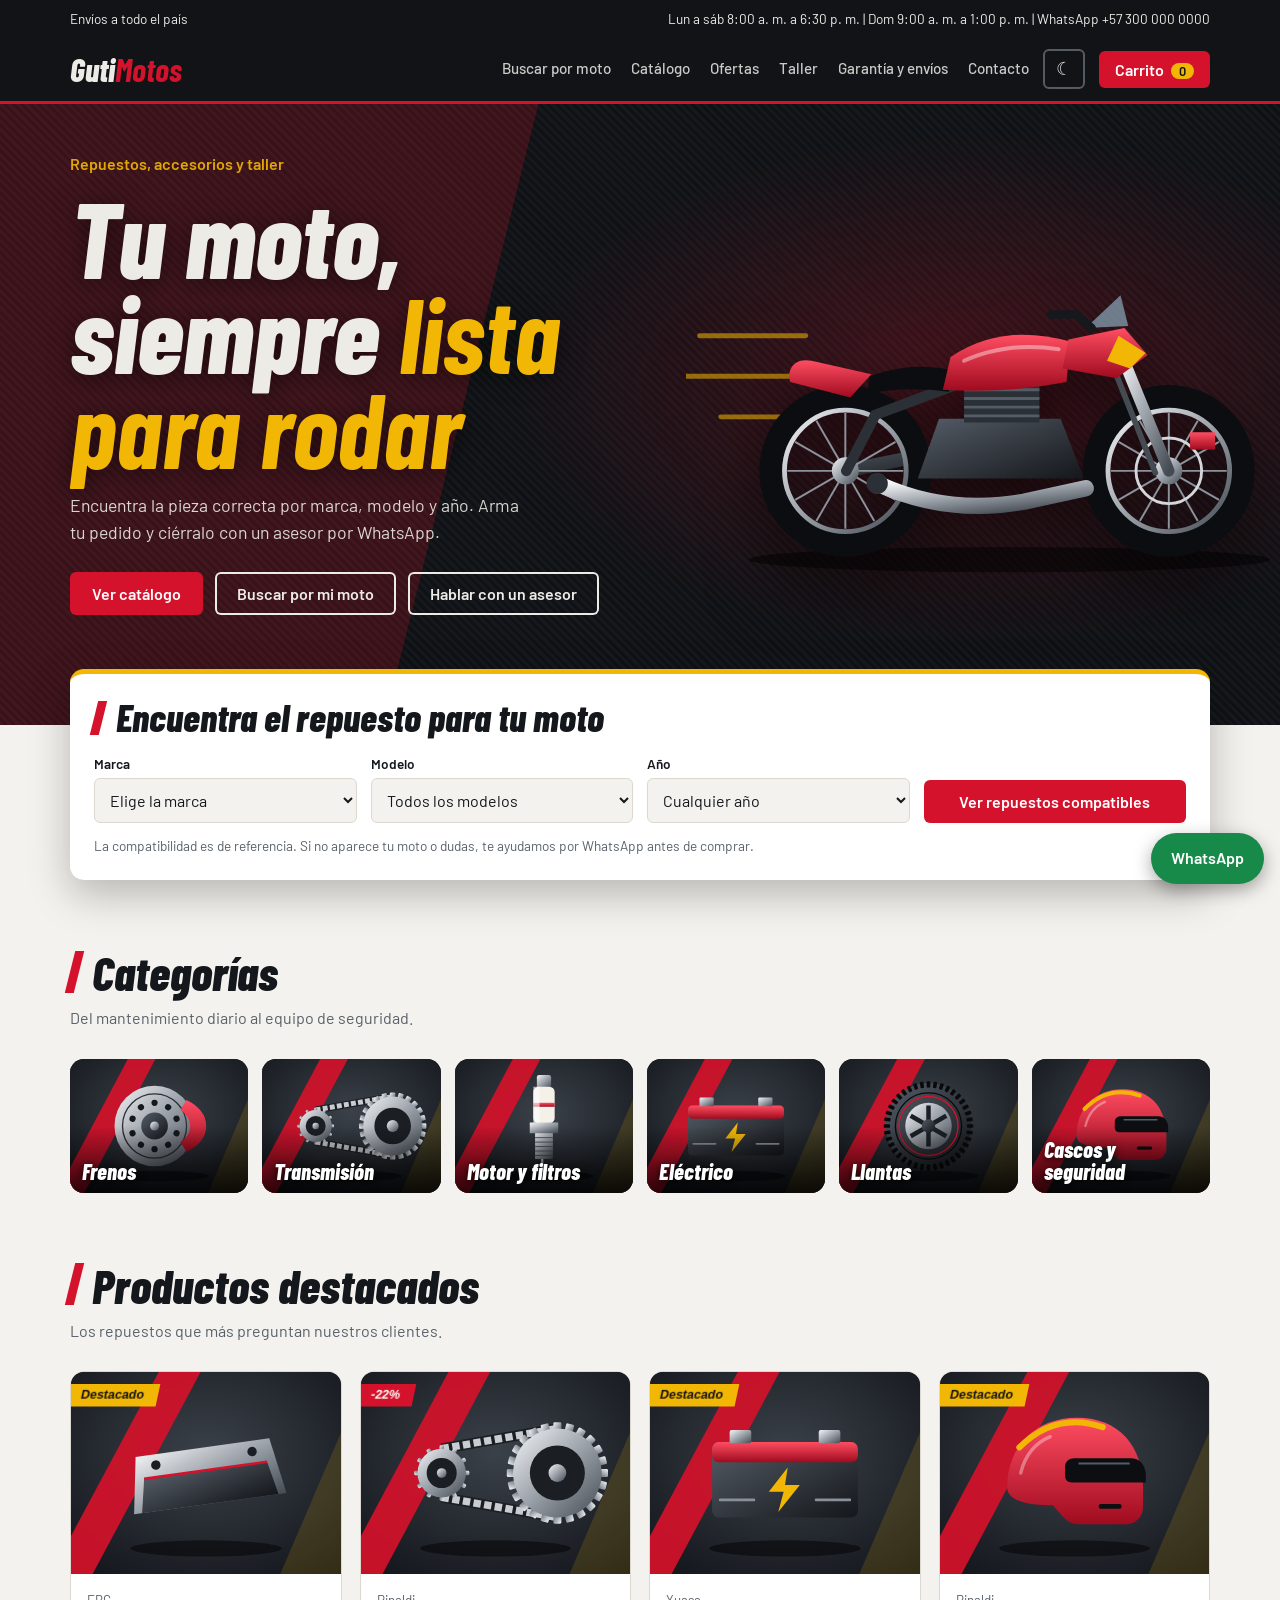
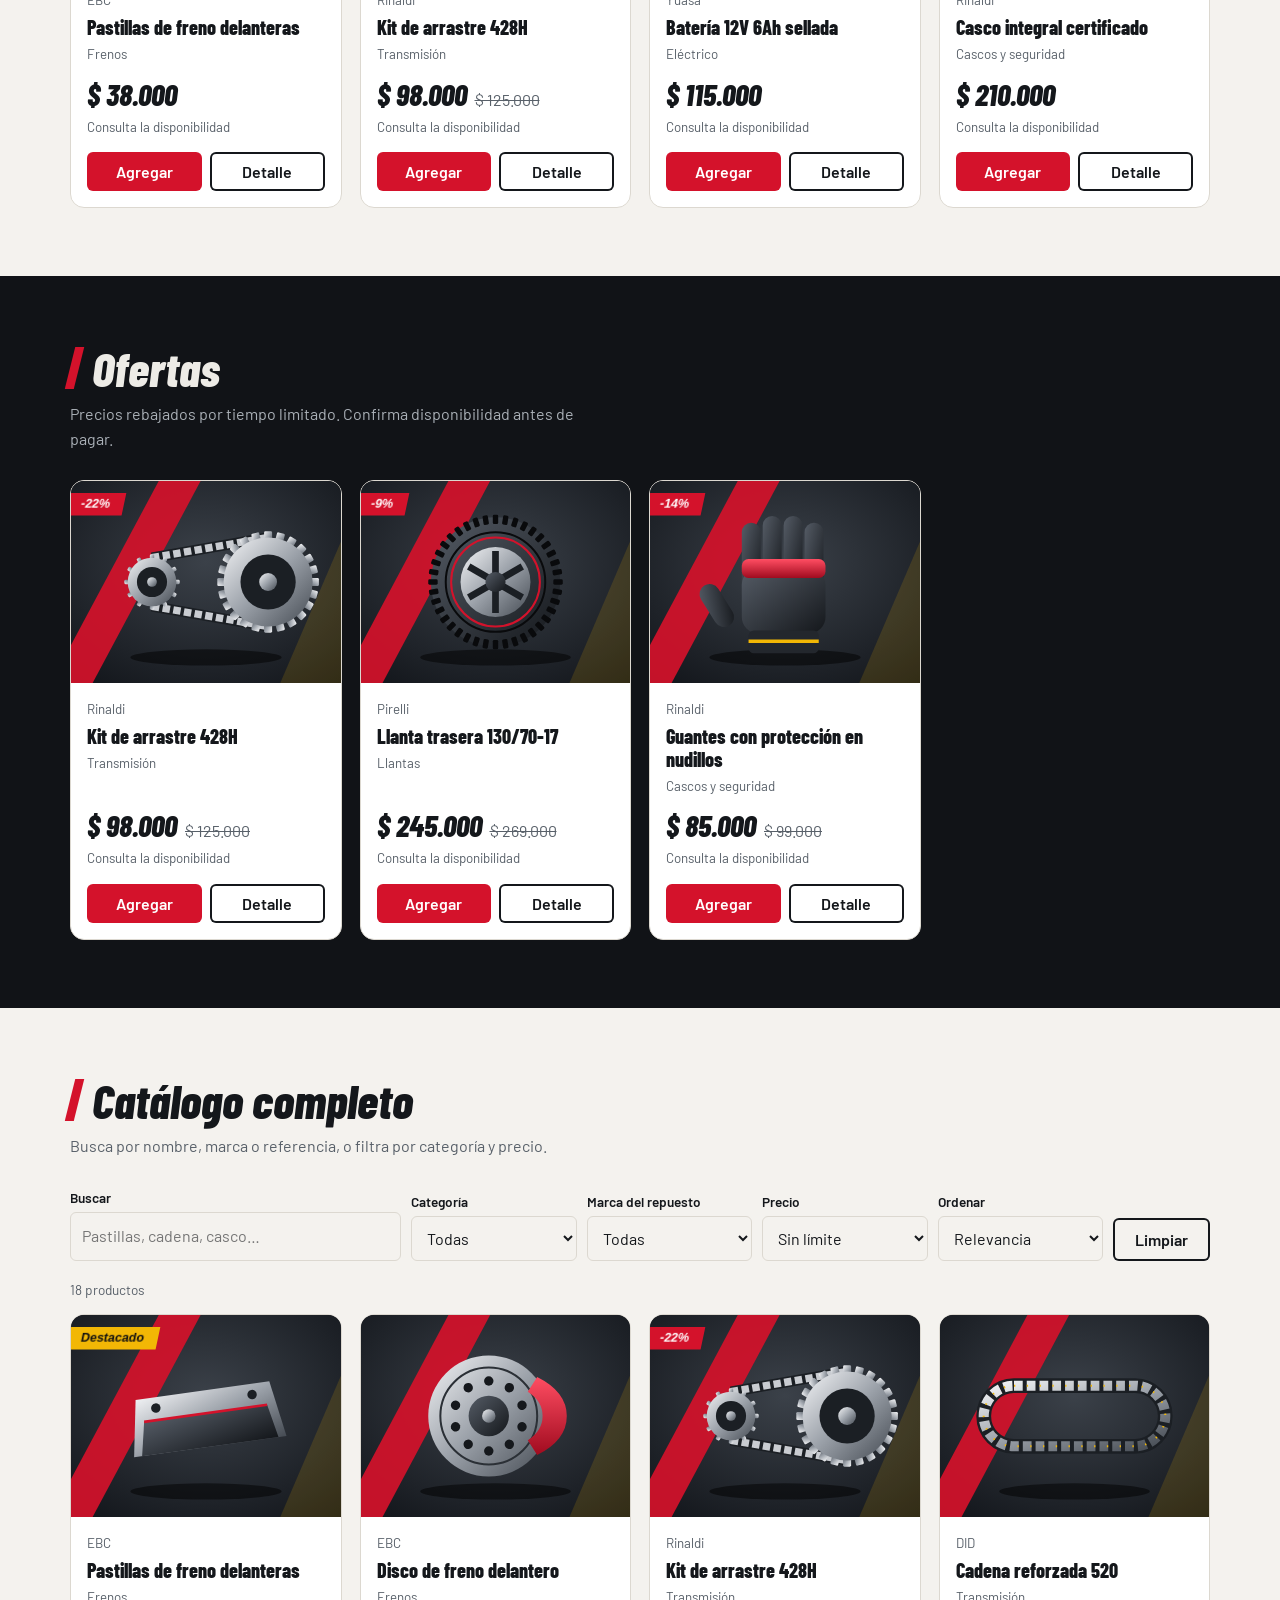
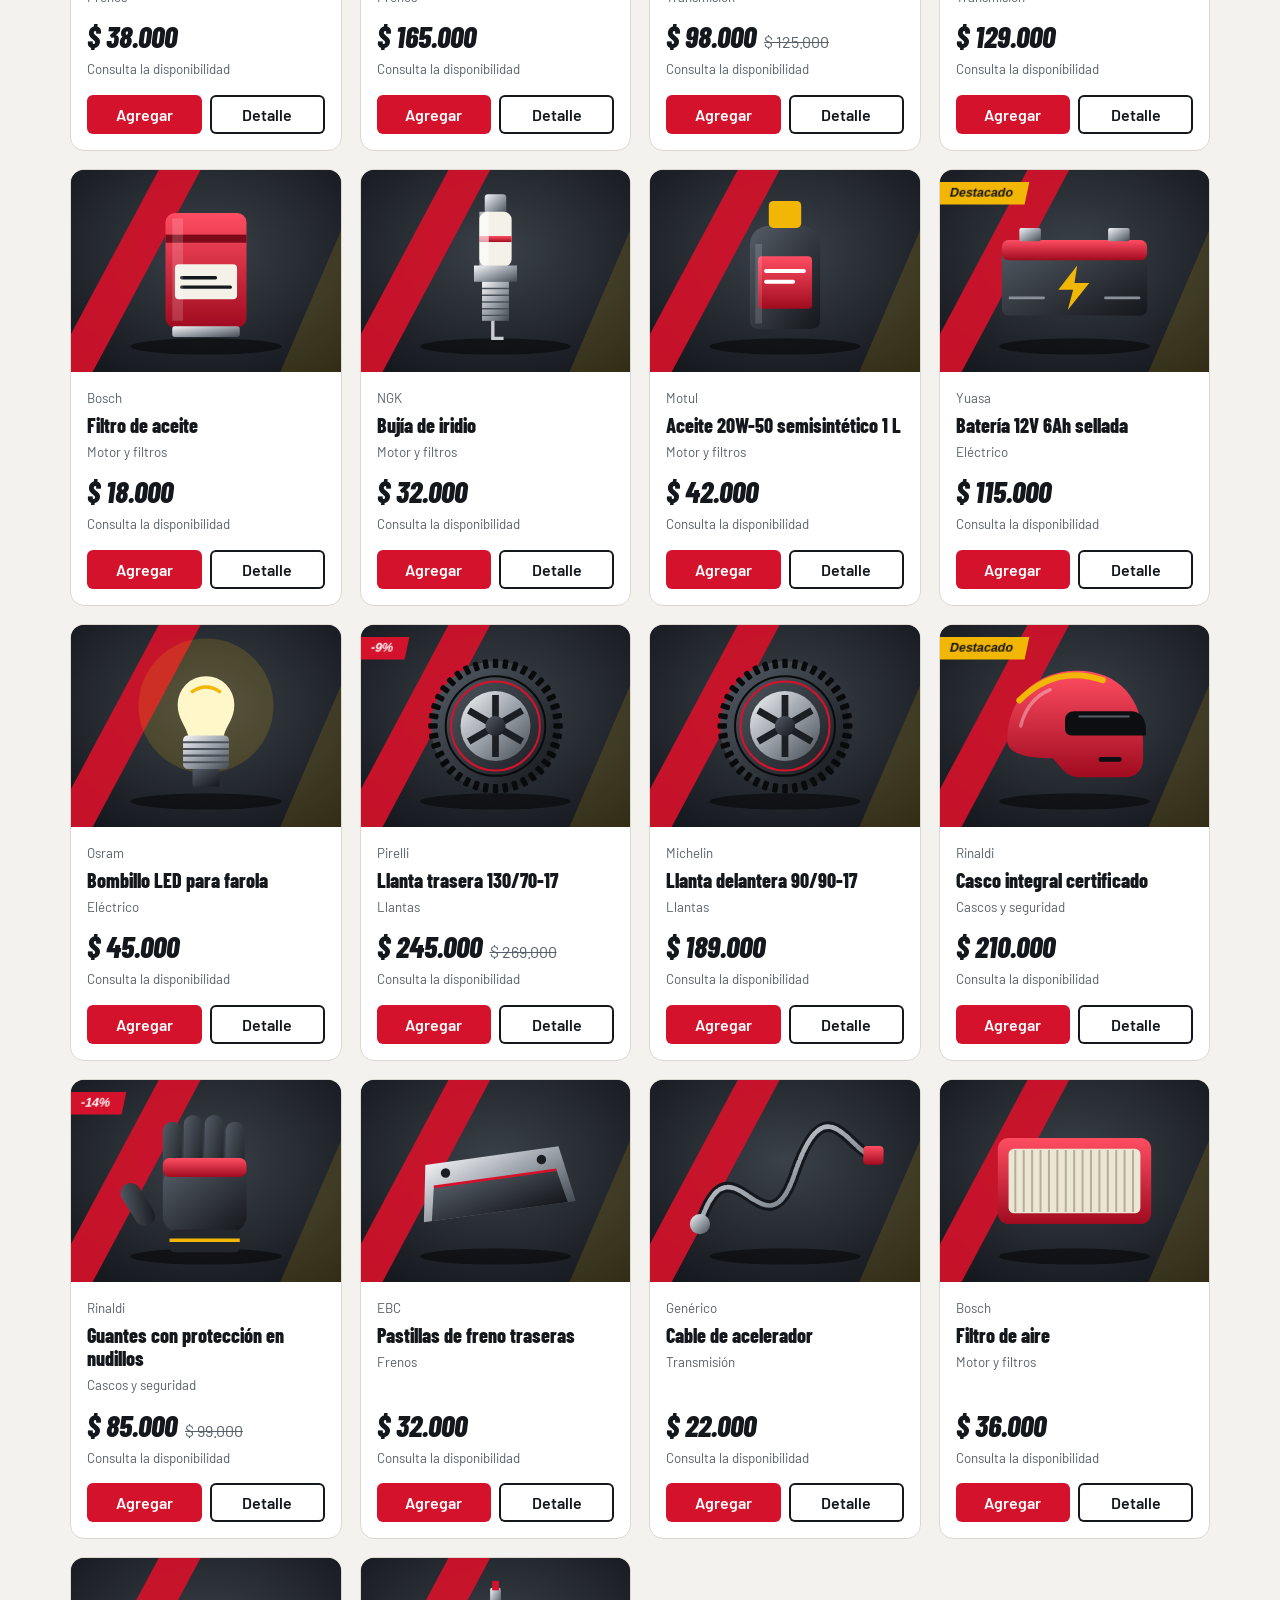
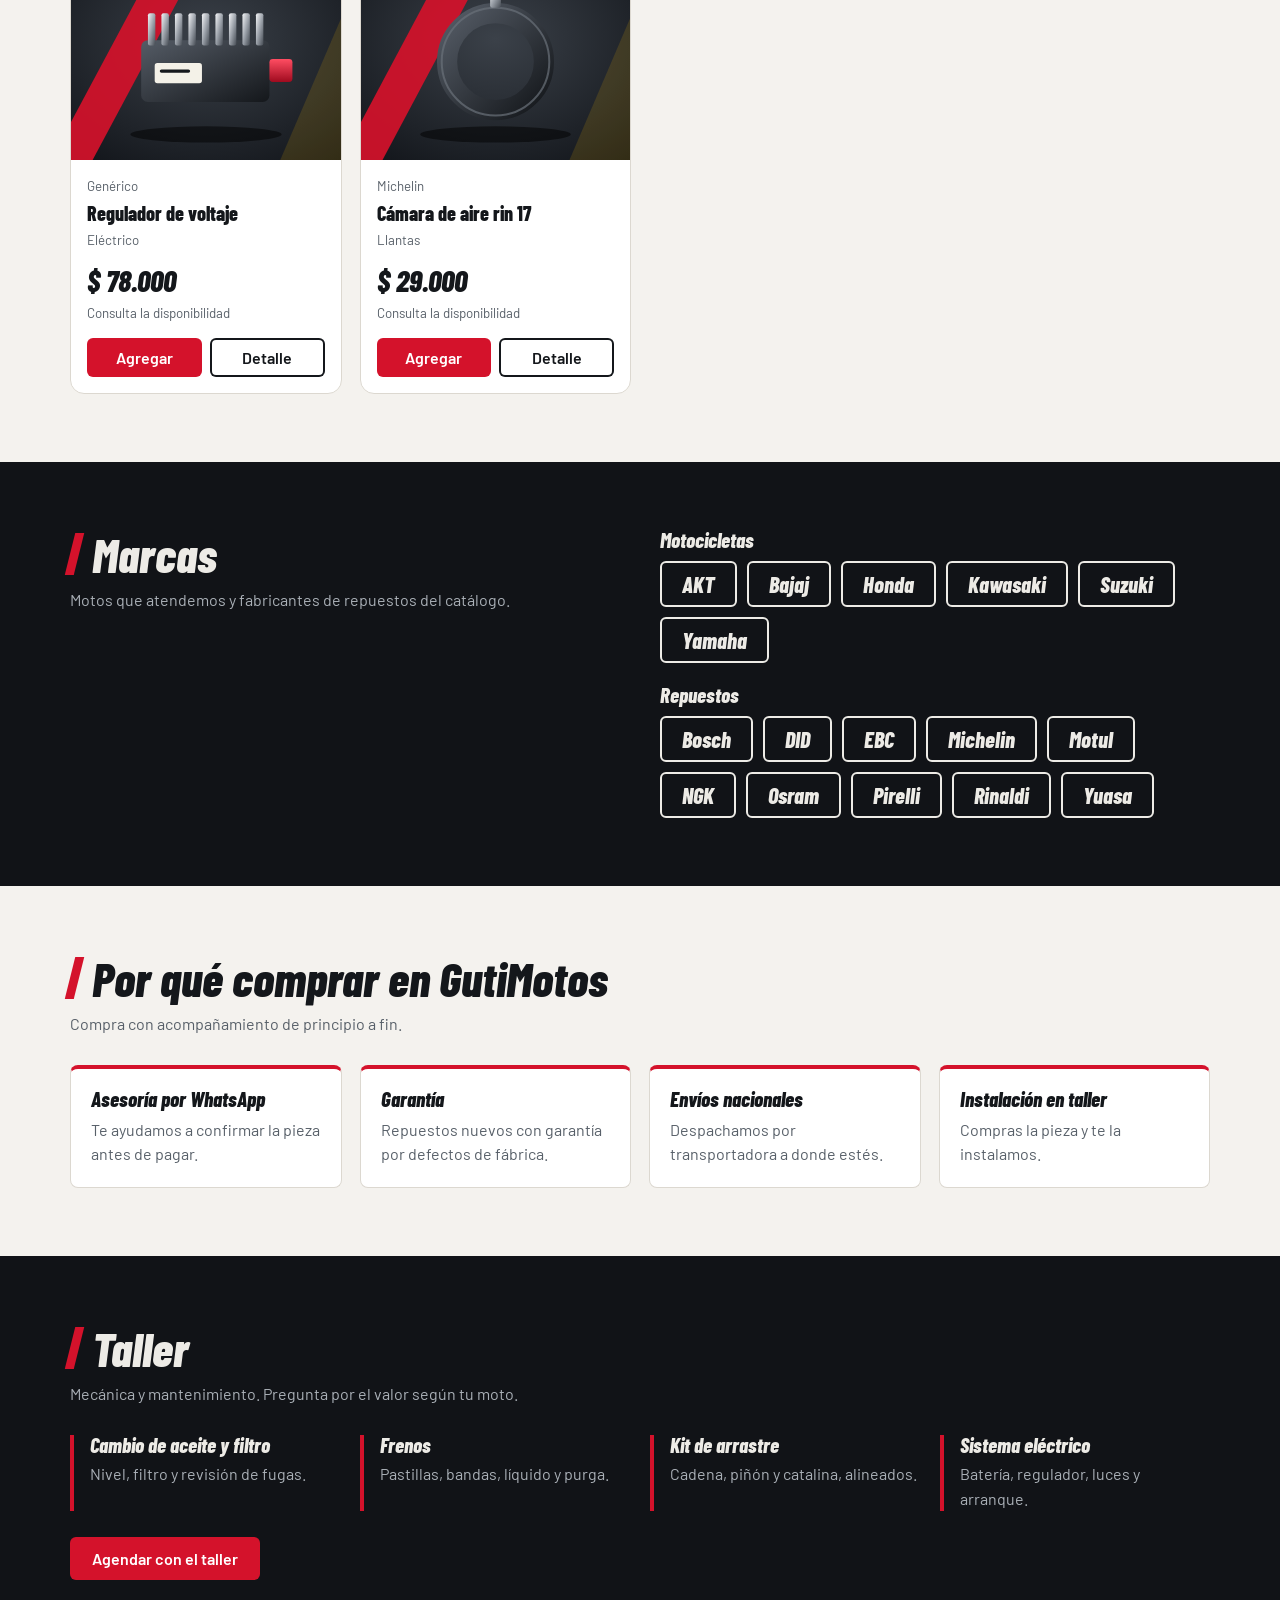
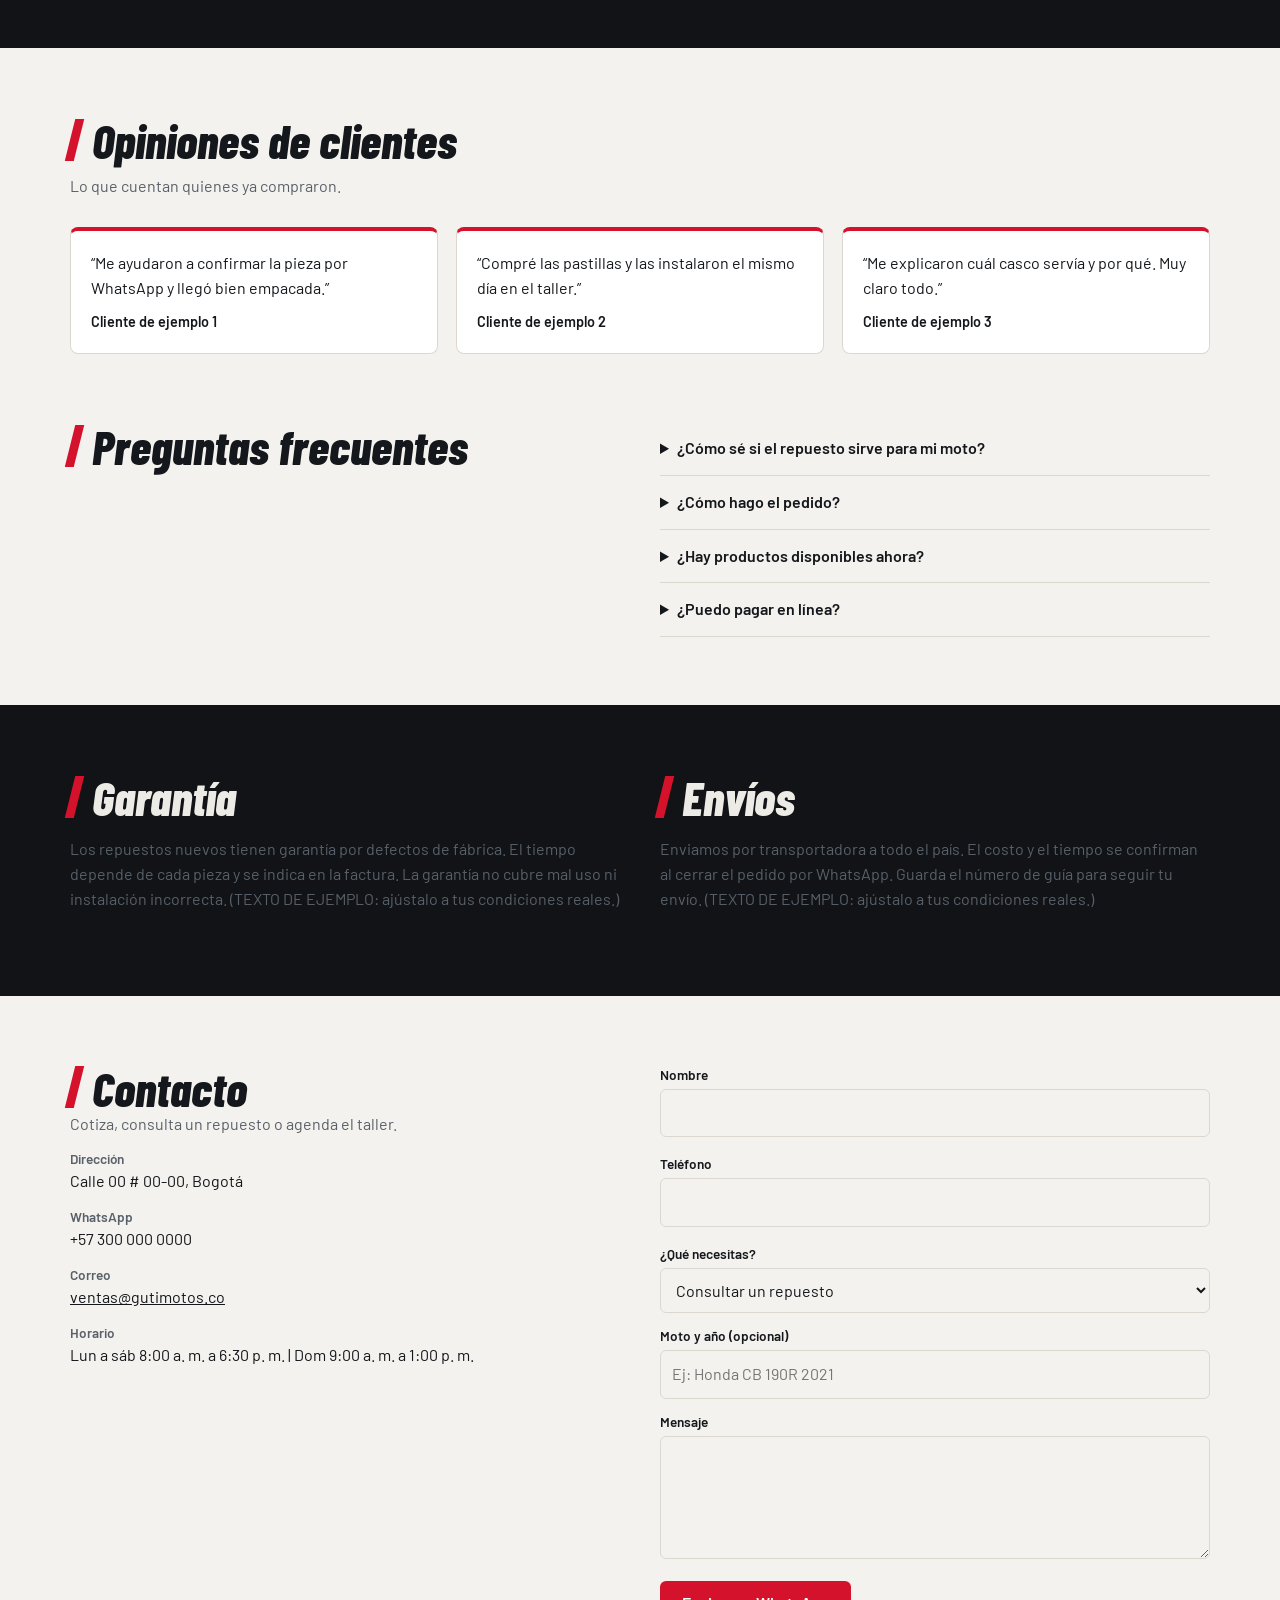
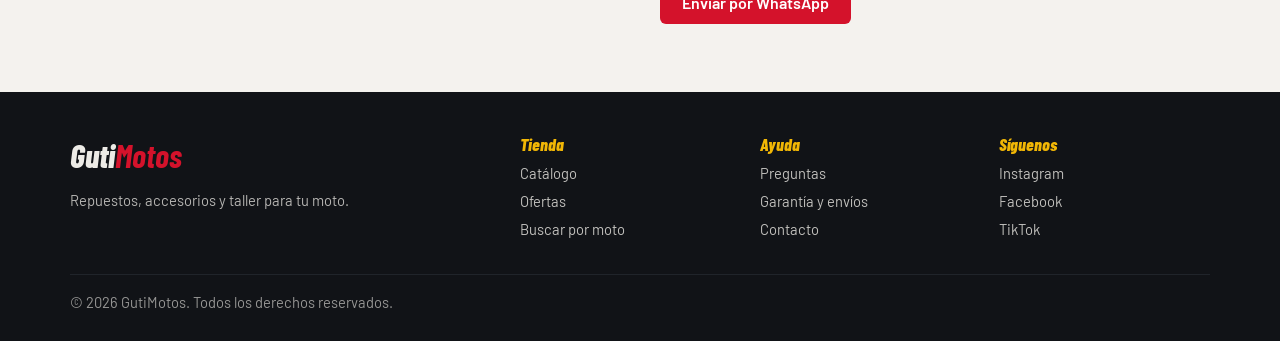
<file: index.html>
<!DOCTYPE html>
<html lang="es" data-theme="light">
<head>
<meta charset="utf-8">
<meta name="viewport" content="width=device-width, initial-scale=1, viewport-fit=cover">
<title>GutiMotos | Repuestos y accesorios para motos</title>
<meta name="description" content="GutiMotos: repuestos y accesorios para motos, buscador por marca, modelo y año, taller y pedidos por WhatsApp.">
<meta name="theme-color" content="#111317">
<meta property="og:title" content="GutiMotos | Repuestos y accesorios para motos">
<meta property="og:description" content="Encuentra el repuesto para tu moto y pide por WhatsApp.">
<meta property="og:type" content="website"><meta property="og:locale" content="es_CO">
<link rel="icon" href="data:image/svg+xml,%3Csvg%20xmlns%3D%22http%3A%2F%2Fwww.w3.org%2F2000%2Fsvg%22%20viewBox%3D%220%200%2064%2064%22%20xmlns%3Ac2pa%3D%22http%3A%2F%2Fc2pa.org%2Fmanifest%22%3E%3Crect%20width%3D%2264%22%20height%3D%2264%22%20rx%3D%2212%22%20fill%3D%22%23111317%22%2F%3E%3Cpath%20d%3D%22M-4%2064%2026%200h14L10%2064z%22%20fill%3D%22%23D4122B%22%2F%3E%3Ctext%20x%3D%2234%22%20y%3D%2244%22%20font-family%3D%22Arial%20Narrow%2CArial%22%20font-weight%3D%22800%22%20font-style%3D%22italic%22%20font-size%3D%2234%22%20fill%3D%22%23F2B705%22%20text-anchor%3D%22middle%22%3EG%3C%2Ftext%3E%3Cmetadata%3E%3Cc2pa%3Amanifest%[base64]%2FrE662%2BM3HWbOkVyLgAAAZljYm9yomdhY3Rpb25zgqJmYWN0aW9ua2MycGEub3BlbmVkanBhcmFtZXRlcnOha2luZ3JlZGllbnRzgaJjdXJseC1zZWxmI2p1bWJmPWMycGEuYXNzZXJ0aW9ucy9jMnBhLmluZ3JlZGllbnQudjNkaGFzaFggSeXdcrGAHLZuV%[base64]%2FLUAAACAY2JvcqVjYWxnZnNoYTI1NmNwYWRMAAAAAAAAAAAAAAAAZGhhc2hYIEAm%[base64]%2BO61shgu5NmCn0KJjdXJseCpzZWxmI2p1bWJmPWMycGEuYXNzZXJ0aW9ucy9jMnBhLmFjdGlvbnMudjJkaGFzaFgg5KSukazAheomt1YSoVYnNkoJwsPQir531HpdIcySmL%2BiY3VybHgpc2VsZiNqdW1iZj1jMnBhLmFzc2VydGlvbnMvYzJwYS5oYXNoLmRhdGFkaGFzaFgg3KWlUCThVTUqqk%2FAdA6ZF0%2FPEl6TGweFVH8O%2BOQu4p90Y2xhaW1fZ2VuZXJhdG9yX2luZm%[base64]%[base64]%2F3cyjxFA3Qo5S46fX0%2FihY0VZ7mfb9KF703t5OjWDBWMA4GA1UdDwEB%2FwQEAwIHgDAVBgNVHSUEDjAMBgorBgEEAYPoXgIBMAwGA1UdEwEB%2FwQCMAAwHwYDVR0jBBgwFoAUzlHiBIFOZFsj%2BOPEz5o%2BnMHXXMIwCgYIKoZIzj0EAwMDZwAwZAIwMXMdFJ4BetLLVY7ORuE9noqbbAZOZn%2FaArXyTwFAZfKrPzxF2vPoJNf1%2BUCdg1XGAjBwX1zd9WGqYkqmL5SFqw1QySjr1zJfpJM9%2B1rdDwSPLMOPOjKuiXjoU%[base64]%2BwV1q3oqGbsa2jccOdeIigQ3hlb2Zw9CfLps4OYXdP7djZI%2FykNKzGqJGc07pb8KAwMPAWKgOWY%3D%3C%2Fc2pa%3Amanifest%3E%3C%2Fmetadata%3E%3C%2Fsvg%3E" type="image/svg+xml">
<script>try{document.documentElement.dataset.theme=JSON.parse(localStorage.getItem("gm-theme"))||(matchMedia("(prefers-color-scheme:dark)").matches?"dark":"light")}catch(e){}</script>
<link rel="preconnect" href="https://fonts.googleapis.com"><link rel="preconnect" href="https://fonts.gstatic.com" crossorigin>
<link href="https://fonts.googleapis.com/css2?family=Barlow+Condensed:ital,wght@1,800&family=Barlow:wght@400;500;600&display=swap" rel="stylesheet">
<link rel="stylesheet" href="styles.css?v=4">
</head>
<body>
<div class="top"><div class="wrap"><span>Envíos a todo el país</span><span><span data-cfg="horario"></span> | WhatsApp <span data-cfg="telefonoVisible"></span></span></div></div>
<header class="nav"><div class="wrap">
<a class="logo" href="#inicio" aria-label="GutiMotos, inicio">Guti<b>Motos</b></a>
<nav id="nav" aria-label="Principal"><a href="#buscador">Buscar por moto</a><a href="#catalogo">Catálogo</a><a href="#ofertas">Ofertas</a><a href="#taller">Taller</a><a href="#politicas">Garantía y envíos</a><a href="#contacto">Contacto</a></nav>
<button class="ic" id="theme" aria-pressed="false" aria-label="Cambiar entre modo claro y oscuro">☾</button>
<button class="btn cartbtn" id="openCart" aria-label="Abrir carrito">Carrito <span id="cartN">0</span></button>
<button class="ic burger" id="burger" aria-expanded="false" aria-controls="nav" aria-label="Abrir menú">☰</button>
</div></header>

<main id="inicio">
<section class="hero"><div class="wrap">
<div><p class="kicker">Repuestos, accesorios y taller</p><h1>Tu moto, siempre <b>lista para rodar</b></h1>
<p>Encuentra la pieza correcta por marca, modelo y año. Arma tu pedido y ciérralo con un asesor por WhatsApp.</p>
<div class="cta"><a class="btn" href="#catalogo">Ver catálogo</a><a class="btn alt" href="#buscador">Buscar por mi moto</a><button class="btn alt" data-ask>Hablar con un asesor</button></div></div>
<img id="heroImg" alt="Ilustración de una motocicleta deportiva roja y negra" width="640" height="400">
</div></section>

<section id="buscador" class="finder-s"><div class="wrap"><form class="finder" id="finder" novalidate>
<h2>Encuentra el repuesto para tu moto</h2>
<div class="fgrid">
<div><label for="fMarca">Marca</label><select id="fMarca"><option value="">Elige la marca</option></select></div>
<div><label for="fModelo">Modelo</label><select id="fModelo"><option value="">Todos los modelos</option></select></div>
<div><label for="fAnio">Año</label><select id="fAnio"><option value="">Cualquier año</option></select></div>
<button class="btn" type="submit">Ver repuestos compatibles</button></div>
<p class="note">La compatibilidad es de referencia. Si no aparece tu moto o dudas, te ayudamos por WhatsApp antes de comprar.</p>
</form></div></section>

<section><div class="wrap"><h2>Categorías</h2><p class="lead">Del mantenimiento diario al equipo de seguridad.</p><div class="cats" id="cats"></div></div></section>

<section id="destacados" style="padding-top:0"><div class="wrap"><h2>Productos destacados</h2><p class="lead">Los repuestos que más preguntan nuestros clientes.</p><div class="grid" id="gridFeat"></div></div></section>

<section id="ofertas" class="dk"><div class="wrap"><h2>Ofertas</h2><p class="lead">Precios rebajados por tiempo limitado. Confirma disponibilidad antes de pagar.</p><div class="grid" id="gridOff"></div></div></section>

<section id="catalogo"><div class="wrap"><h2>Catálogo completo</h2><p class="lead">Busca por nombre, marca o referencia, o filtra por categoría y precio.</p>
<div class="tools">
<div class="q"><label for="q">Buscar</label><input id="q" type="search" placeholder="Pastillas, cadena, casco…" autocomplete="off"></div>
<div><label for="fCat">Categoría</label><select id="fCat"><option value="">Todas</option></select></div>
<div><label for="fBrand">Marca del repuesto</label><select id="fBrand"><option value="">Todas</option></select></div>
<div><label for="fPrice">Precio</label><select id="fPrice"><option value="0">Sin límite</option><option value="50000">Hasta $50.000</option><option value="100000">Hasta $100.000</option><option value="200000">Hasta $200.000</option></select></div>
<div><label for="fSort">Ordenar</label><select id="fSort"><option value="">Relevancia</option><option value="a">Menor precio</option><option value="d">Mayor precio</option></select></div>
<button class="btn alt" id="reset" type="button">Limpiar</button></div>
<div class="bar" id="motoBar" hidden><span>Repuestos para <strong id="motoTxt"></strong></span><span><button class="lnk" id="motoClear" type="button">Quitar moto</button></span></div>
<p class="note" id="resN" role="status" aria-live="polite" style="margin:0 0 14px"></p>
<div class="grid" id="grid"><div class="empty">Cargando catálogo…</div></div></div></section>

<section id="recientes" hidden style="padding-top:0"><div class="wrap"><h2>Vistos recientemente</h2><p class="lead">Para que retomes donde te quedaste.</p><div class="grid" id="gridRec"></div></div></section>

<section id="marcas" class="dk"><div class="wrap two"><div><h2>Marcas</h2><p class="lead">Motos que atendemos y fabricantes de repuestos del catálogo.</p></div>
<div><h3>Motocicletas</h3><div class="chips" id="chipM" style="margin:10px 0 22px"></div><h3>Repuestos</h3><div class="chips" id="chipR" style="margin-top:10px"></div></div></div></section>

<section><div class="wrap"><h2>Por qué comprar en GutiMotos</h2><p class="lead">Compra con acompañamiento de principio a fin.</p>
<div class="ben"><div><h3>Asesoría por WhatsApp</h3><p>Te ayudamos a confirmar la pieza antes de pagar.</p></div><div><h3>Garantía</h3><p>Repuestos nuevos con garantía por defectos de fábrica.</p></div><div><h3>Envíos nacionales</h3><p>Despachamos por transportadora a donde estés.</p></div><div><h3>Instalación en taller</h3><p>Compras la pieza y te la instalamos.</p></div></div></div></section>

<section id="taller" class="dk"><div class="wrap"><h2>Taller</h2><p class="lead">Mecánica y mantenimiento. Pregunta por el valor según tu moto.</p>
<div class="svc"><div><h3>Cambio de aceite y filtro</h3><p>Nivel, filtro y revisión de fugas.</p></div><div><h3>Frenos</h3><p>Pastillas, bandas, líquido y purga.</p></div><div><h3>Kit de arrastre</h3><p>Cadena, piñón y catalina, alineados.</p></div><div><h3>Sistema eléctrico</h3><p>Batería, regulador, luces y arranque.</p></div></div>
<button class="btn" id="taller-btn" data-taller>Agendar con el taller</button></div></section>

<!-- OPINIONES DE EJEMPLO: reemplázalas por testimonios reales de tus clientes -->
<section><div class="wrap"><h2>Opiniones de clientes</h2><p class="lead">Lo que cuentan quienes ya compraron.</p>
<div class="quotes"><blockquote>“Me ayudaron a confirmar la pieza por WhatsApp y llegó bien empacada.”<footer>Cliente de ejemplo 1</footer></blockquote>
<blockquote>“Compré las pastillas y las instalaron el mismo día en el taller.”<footer>Cliente de ejemplo 2</footer></blockquote>
<blockquote>“Me explicaron cuál casco servía y por qué. Muy claro todo.”<footer>Cliente de ejemplo 3</footer></blockquote></div></div></section>

<section id="faq" style="padding-top:0"><div class="wrap two"><div><h2>Preguntas frecuentes</h2></div><div>
<details><summary>¿Cómo sé si el repuesto sirve para mi moto?</summary><p>Usa el buscador por marca, modelo y año. La compatibilidad es de referencia: antes de pagar, un asesor la confirma contigo por WhatsApp.</p></details>
<details><summary>¿Cómo hago el pedido?</summary><p>Agrega los productos al carrito y toca «Pedir por WhatsApp». Se abre un mensaje con tu pedido listo para enviar.</p></details>
<details><summary>¿Hay productos disponibles ahora?</summary><p>La disponibilidad se confirma en cada pedido. Escríbenos y te respondemos con el stock real.</p></details>
<details><summary>¿Puedo pagar en línea?</summary><p>Todavía no. El pago y el envío se coordinan con el asesor al confirmar tu pedido.</p></details></div></div></section>

<section id="politicas" class="dk"><div class="wrap two pol"><div><h2>Garantía</h2><p data-cfg="politicaGarantia"></p></div><div><h2>Envíos</h2><p data-cfg="politicaEnvios"></p></div></div></section>

<section id="contacto"><div class="wrap two"><div class="info"><h2>Contacto</h2><p class="lead">Cotiza, consulta un repuesto o agenda el taller.</p>
<p><b>Dirección</b><span data-cfg="direccion"></span></p><p><b>WhatsApp</b><span data-cfg="telefonoVisible"></span></p><p><b>Correo</b><a data-mail href="#"><span data-cfg="correo"></span></a></p><p><b>Horario</b><span data-cfg="horario"></span></p></div>
<form id="cf" novalidate>
<label for="nombre">Nombre</label><input id="nombre" name="nombre" autocomplete="name" aria-describedby="e-nombre"><span class="err" id="e-nombre"></span>
<label for="tel">Teléfono</label><input id="tel" name="tel" type="tel" inputmode="tel" autocomplete="tel" aria-describedby="e-tel"><span class="err" id="e-tel"></span>
<label for="tipo">¿Qué necesitas?</label><select id="tipo" name="tipo"><option>Consultar un repuesto</option><option>Solicitar cotización</option><option>Agendar taller</option><option>Otro</option></select>
<label for="moto" style="margin-top:12px">Moto y año (opcional)</label><input id="moto" name="moto" placeholder="Ej: Honda CB 190R 2021">
<label for="msg" style="margin-top:12px">Mensaje</label><textarea id="msg" name="msg" rows="4" aria-describedby="e-msg"></textarea><span class="err" id="e-msg"></span>
<button class="btn" type="submit">Enviar por WhatsApp</button></form></div></section>
</main>

<footer class="ft"><div class="wrap">
<div><div class="logo">Guti<b>Motos</b></div><p style="opacity:.75;max-width:36ch">Repuestos, accesorios y taller para tu moto.</p></div>
<div><h3>Tienda</h3><a href="#catalogo">Catálogo</a><a href="#ofertas">Ofertas</a><a href="#buscador">Buscar por moto</a></div>
<div><h3>Ayuda</h3><a href="#faq">Preguntas</a><a href="#politicas">Garantía y envíos</a><a href="#contacto">Contacto</a></div>
<div><h3>Síguenos</h3><a data-social="instagram" href="#" target="_blank" rel="noopener">Instagram</a><a data-social="facebook" href="#" target="_blank" rel="noopener">Facebook</a><a data-social="tiktok" href="#" target="_blank" rel="noopener">TikTok</a></div>
<div class="copy">© 2026 GutiMotos. Todos los derechos reservados.</div></div></footer>

<dialog id="modal" aria-labelledby="mT"><button class="x" data-close aria-label="Cerrar">×</button><div id="mBody"></div></dialog>
<dialog id="cart" class="drawer" aria-labelledby="cT"><header><h2 id="cT">Tu pedido</h2><button class="x" data-close aria-label="Cerrar carrito">×</button></header>
<div class="ship" id="ship"><span id="shipTxt"></span><i><u id="shipBar"></u></i></div>
<ul id="items"></ul>
<div class="sum"><span>Subtotal</span><span id="sub">$0</span></div><div class="sum t"><span>Total</span><span id="total">$0</span></div><small>Envío y disponibilidad se confirman por WhatsApp.</small>
<div class="row"><button class="btn" id="wa">Pedir por WhatsApp</button><button class="btn alt" id="clear">Vaciar</button></div></dialog>
<div class="fab"><button class="topbtn" id="top" hidden aria-label="Volver arriba">↑</button><a class="wafab" data-wa href="#" target="_blank" rel="noopener">WhatsApp</a></div>
<div class="toast" id="toast" role="status" aria-live="polite"></div>
<noscript><p style="padding:20px;text-align:center">Activa JavaScript para ver el catálogo y usar el carrito.</p></noscript>
<script defer src="config.js?v=4"></script><script defer src="products.js?v=4"></script><script defer src="art.js?v=4"></script><script defer src="app.js?v=4"></script>
</body></html>
</file>
<file: styles.css>
/* GutiMotos - estilos. Colores y tipografía en variables al inicio. */
:root{--bg:#F4F2EE;--surf:#fff;--ink:#14171B;--mute:#586069;--line:#dcd8d0;--red:#D4122B;--yel:#F2B705;--blk:#111317;--onred:#fff;--hd:'Barlow Condensed','Arial Narrow',Impact,sans-serif;--bd:'Barlow',system-ui,'Segoe UI',Roboto,Arial,sans-serif;color-scheme:light}
[data-theme=dark]{--bg:#0F1114;--surf:#1A1D22;--ink:#EDEBE6;--mute:#9aa1a9;--line:#2c3138;--red:#FF3B52;--onred:#111;color-scheme:dark}
*,*::before,*::after{box-sizing:border-box}
html{scroll-behavior:smooth}
body{margin:0;background:var(--bg);color:var(--ink);font:400 1rem/1.55 var(--bd);padding-bottom:env(safe-area-inset-bottom,0)}
img{max-width:100%;height:auto;display:block}
a{color:inherit}
h1,h2,h3{font-family:var(--hd);font-style:italic;font-weight:800;line-height:1;margin:0}
h2{font-size:clamp(2rem,5vw,3rem)}h3{font-size:1.3rem}
.wrap{max-width:1180px;margin:0 auto;padding:0 20px}
section{padding:68px 0;scroll-margin-top:72px}
section[hidden]{display:none}
.lead{color:var(--mute);max-width:58ch;margin:10px 0 28px}
small{color:var(--mute)}
:focus-visible{outline:3px solid var(--yel);outline-offset:2px}
.btn{display:inline-block;border:0;cursor:pointer;font:600 1rem var(--bd);background:var(--red);color:var(--onred);padding:12px 22px;border-radius:6px;text-decoration:none;text-align:center;transition:transform .15s,filter .15s}
.btn:hover{filter:brightness(1.1);transform:translateY(-1px)}.btn:disabled{opacity:.45;cursor:not-allowed;transform:none}
.btn.alt{background:transparent;color:inherit;box-shadow:inset 0 0 0 2px currentColor}
.lnk{background:none;border:0;color:var(--red);cursor:pointer;font:600 .85rem var(--bd);padding:0;text-decoration:underline}
.top{background:var(--blk);color:#EDEBE6;font-size:.85rem;padding-top:env(safe-area-inset-top,0)}
.top .wrap{display:flex;justify-content:space-between;gap:10px;flex-wrap:wrap;padding-top:8px;padding-bottom:8px}
header.nav{position:sticky;top:0;z-index:50;background:var(--blk);color:#EDEBE6;border-bottom:3px solid var(--red)}
header.nav .wrap{display:flex;align-items:center;gap:14px;height:64px}
.logo{font:800 italic 2rem var(--hd);text-decoration:none}.logo b{color:var(--red)}
nav{margin-left:auto;display:flex;gap:20px;font-weight:500;font-size:.95rem}
nav a{text-decoration:none;opacity:.85}nav a:hover{opacity:1;color:var(--yel)}
.ic{background:none;border:2px solid #555b63;color:inherit;border-radius:6px;width:42px;height:40px;font-size:1.15rem;cursor:pointer}
.burger{display:none}
.cartbtn{padding:9px 16px}.cartbtn span{background:var(--yel);color:#111;border-radius:99px;padding:0 8px;margin-left:4px;font-size:.8rem}
.cartbtn span.pulse{animation:pulse .4s}
@keyframes pulse{50%{transform:scale(1.5)}}
@media(max-width:880px){.burger{display:block}nav{display:none;position:absolute;top:100%;left:0;right:0;flex-direction:column;background:var(--blk);padding:16px 20px;gap:16px;margin:0}nav.on{display:flex}.cartbtn{margin-left:auto}}
.hero{background:var(--blk);color:#EDEBE6;padding:56px 0 96px;overflow:hidden;position:relative}
.hero::before{content:"";position:absolute;inset:0 auto 0 -10%;width:46%;background:var(--red);transform:skewX(-14deg);opacity:.14}
.hero .wrap{position:relative;display:grid;grid-template-columns:1.1fr 1fr;gap:40px;align-items:center}
.hero h1{font-size:clamp(3.2rem,9vw,6.6rem);line-height:.9;animation:up .7s both}.hero h1 b{color:var(--yel)}
.hero p{max-width:46ch;font-size:1.1rem;opacity:.9;margin:18px 0 26px}.kicker{color:var(--yel);font-weight:600;margin:0 0 12px!important;font-size:1rem!important}
.cta{display:flex;gap:12px;flex-wrap:wrap}.cta .btn.alt{color:#EDEBE6}
.hero img{border-radius:14px;box-shadow:0 24px 50px rgba(0,0,0,.5);animation:up .7s .15s both}
@keyframes up{from{opacity:0;transform:translateY(16px)}}
@media(max-width:880px){.hero .wrap{grid-template-columns:1fr}}
.finder-s{padding:0;margin-top:-56px;position:relative;z-index:2}
.finder{background:var(--surf);border-radius:12px;padding:24px;box-shadow:0 14px 40px rgba(0,0,0,.25);border-top:5px solid var(--yel)}
.fgrid{display:grid;grid-template-columns:repeat(auto-fit,minmax(160px,1fr));gap:14px;align-items:end;margin-top:16px}
.note{margin:12px 0 0;font-size:.85rem;color:var(--mute)}
label{display:block;font-size:.85rem;font-weight:600;margin-bottom:4px}
select,input,textarea{width:100%;font:inherit;color:var(--ink);background:var(--bg);border:1px solid var(--line);border-radius:6px;padding:11px}
[aria-invalid=true]{border-color:var(--red)}.err{color:var(--red);font-size:.82rem;min-height:1.2em;display:block}
.cats{display:grid;grid-template-columns:repeat(auto-fill,minmax(170px,1fr));gap:14px}
.cat{position:relative;border:0;padding:0;border-radius:10px;overflow:hidden;cursor:pointer;color:#fff;background:var(--blk);aspect-ratio:4/3;text-align:left}
.cat img{width:100%;height:100%;object-fit:cover;transition:transform .3s}.cat:hover img{transform:scale(1.07)}
.cat span{position:absolute;left:12px;bottom:10px;font:800 italic 1.4rem var(--hd);text-shadow:0 2px 8px #000}
.cat[aria-pressed=true]{outline:4px solid var(--yel)}
.grid{display:grid;grid-template-columns:repeat(auto-fill,minmax(235px,1fr));gap:18px}
.card{background:var(--surf);border:1px solid var(--line);border-radius:10px;overflow:hidden;display:flex;flex-direction:column;transition:transform .2s,box-shadow .2s;animation:up .35s both}
.card:hover{transform:translateY(-4px);box-shadow:0 12px 26px rgba(0,0,0,.18)}
.thumb{position:relative;border:0;padding:0;background:var(--blk);cursor:pointer}.thumb img{width:100%;aspect-ratio:4/3;object-fit:cover}
.tag{position:absolute;top:10px;left:10px;background:var(--red);color:var(--onred);font-size:.78rem;font-weight:600;padding:3px 9px;border-radius:4px}.tag.y{background:var(--yel);color:#111}
.card .in{padding:14px 16px 16px;display:flex;flex-direction:column;gap:4px;flex:1}
.card h3{font-style:normal;font-size:1.25rem;line-height:1.15}
.price{font:800 italic 1.6rem var(--hd);margin-top:auto;padding-top:6px}.price s{font:400 1rem var(--bd);color:var(--mute);margin-left:8px}
.row{display:flex;gap:8px;margin-top:10px}.row .btn{flex:1;padding:10px 8px}
.empty{grid-column:1/-1;padding:32px;border:2px dashed var(--line);border-radius:10px;text-align:center;color:var(--mute)}.empty p{margin:0 0 14px}
.dk{background:var(--blk);color:#EDEBE6}.dk .lead,.dk small{color:#aab0b7}.dk .card{color:var(--ink)}.dk .card small{color:var(--mute)}
.tools{display:grid;grid-template-columns:2fr repeat(4,1fr) auto;gap:10px;margin-bottom:18px;align-items:end}
@media(max-width:900px){.tools{grid-template-columns:1fr 1fr}.tools .q{grid-column:1/-1}}
.bar{display:flex;flex-wrap:wrap;gap:10px;align-items:center;justify-content:space-between;background:var(--surf);border-left:5px solid var(--yel);padding:12px 16px;border-radius:6px;margin-bottom:16px}.bar[hidden]{display:none}
.chips{display:flex;flex-wrap:wrap;gap:10px}.chips span{font:800 italic 1.4rem var(--hd);padding:8px 20px;border:2px solid currentColor;border-radius:6px}
.two{display:grid;grid-template-columns:1fr 1fr;gap:40px}
@media(max-width:880px){.two{grid-template-columns:1fr}}
.ben{display:grid;grid-template-columns:repeat(auto-fit,minmax(230px,1fr));gap:18px}
.ben div,blockquote{background:var(--surf);border:1px solid var(--line);border-top:4px solid var(--red);border-radius:8px;padding:20px;margin:0}
.ben p,blockquote p{margin:8px 0 0;color:var(--mute)}blockquote footer{margin-top:10px;font-weight:600;font-size:.9rem}
.quotes{display:grid;grid-template-columns:repeat(auto-fit,minmax(260px,1fr));gap:18px}
details{border-bottom:1px solid var(--line);padding:14px 0}summary{cursor:pointer;font-weight:600}details p{color:var(--mute);margin:8px 0 0}
.svc{display:grid;grid-template-columns:repeat(auto-fit,minmax(230px,1fr));gap:20px;margin-bottom:26px}.svc div{border-left:4px solid var(--red);padding-left:16px}.svc p{margin:6px 0 0;color:#aab0b7}
.pol p{color:var(--mute)}
.info p{margin:0 0 12px}.info b{display:block;font-size:.85rem;color:var(--mute);font-weight:600}
footer.ft{background:var(--blk);color:#EDEBE6;padding:44px 0 28px;font-size:.92rem}
.ft .wrap{display:grid;grid-template-columns:2fr 1fr 1fr 1fr;gap:28px}@media(max-width:880px){.ft .wrap{grid-template-columns:1fr 1fr}}
.ft a{display:block;opacity:.8;margin:5px 0;text-decoration:none}.ft a:hover{opacity:1;color:var(--yel)}.ft h3{font-size:1.1rem;margin-bottom:8px;color:var(--yel)}
.ft .copy{grid-column:1/-1;opacity:.6;border-top:1px solid #2c3138;padding-top:16px}
dialog{border:0;padding:0;background:var(--bg);color:var(--ink);border-radius:12px;width:min(520px,94vw)}
dialog::backdrop{background:rgba(0,0,0,.6)}
dialog .x{position:absolute;top:8px;right:12px;background:var(--blk);color:#fff;border:0;border-radius:50%;width:34px;height:34px;font-size:1.3rem;cursor:pointer;z-index:2}
.mi{padding:18px 20px 22px;display:flex;flex-direction:column;gap:8px}.mi h2{font-size:2rem}.mi p{margin:0}.mi dl{margin:0}.mi dt{font-weight:600;margin-top:8px}.mi dd{margin:0;color:var(--mute)}
dialog.drawer{margin:0 0 0 auto;height:100dvh;max-height:100dvh;width:min(430px,100%);border-radius:0;padding:calc(env(safe-area-inset-top,0) + 18px) 20px calc(env(safe-area-inset-bottom,0) + 18px)}
dialog.drawer[open]{display:flex;flex-direction:column}
.drawer header{display:flex;justify-content:space-between;align-items:center}.drawer .x{position:static}
#items{flex:1;overflow:auto;list-style:none;margin:12px 0;padding:0}
.it{display:grid;grid-template-columns:1fr auto;gap:4px 10px;padding:12px 0;border-bottom:1px solid var(--line)}.it small{display:block}
.q button{width:30px;height:30px;border:1px solid var(--line);background:var(--surf);color:inherit;border-radius:4px;cursor:pointer}.q span{display:inline-block;min-width:28px;text-align:center}
.emp{color:var(--mute);padding:20px 0}
.ship{font-size:.9rem}.ship i{display:block;height:6px;background:var(--line);border-radius:9px;margin-top:6px;overflow:hidden}.ship u{display:block;height:100%;background:var(--red);transition:width .3s}
.sum{display:flex;justify-content:space-between;margin:6px 0}.sum.t{font:800 italic 1.7rem var(--hd)}
.fab{position:fixed;right:16px;bottom:calc(env(safe-area-inset-bottom,0) + 16px);z-index:40;display:flex;flex-direction:column;gap:10px;align-items:flex-end}
.wafab{background:#178a49;color:#fff;border-radius:99px;padding:13px 20px;font-weight:600;text-decoration:none;box-shadow:0 6px 18px rgba(0,0,0,.35)}
.topbtn{width:44px;height:44px;border-radius:50%;border:0;background:var(--blk);color:#fff;font-size:1.2rem;cursor:pointer;box-shadow:0 4px 12px rgba(0,0,0,.3)}.topbtn[hidden]{display:none}
.toast{position:fixed;left:50%;bottom:calc(env(safe-area-inset-bottom,0) + 24px);transform:translate(-50%,30px);background:var(--ink);color:var(--bg);padding:10px 18px;border-radius:6px;opacity:0;transition:.25s;z-index:100;pointer-events:none}.toast.on{opacity:1;transform:translate(-50%,0)}
.sr{position:absolute;left:-9999px}
@media(prefers-reduced-motion:reduce){*,*::before,*::after{animation:none!important;transition:none!important;scroll-behavior:auto!important}}

/* ===== Mejoras visuales v4 ===== */
h2{position:relative;padding-left:22px}
h2::before{content:"";position:absolute;left:0;top:.06em;bottom:.06em;width:9px;background:var(--red);transform:skewX(-14deg)}
.mi h2,.drawer h2{padding-left:0}.mi h2::before,.drawer h2::before{display:none}
.hero{background:radial-gradient(760px 420px at 76% 46%,rgba(212,18,43,.28),transparent 62%),repeating-linear-gradient(45deg,#15181c 0 3px,#0f1114 3px 6px);padding:48px 0 110px}
.hero::before{opacity:.22}
.hero h1{text-shadow:0 4px 24px rgba(0,0,0,.5)}
.hero img{width:118%;max-width:none;margin-right:-18%;border-radius:0;box-shadow:none;filter:drop-shadow(0 26px 28px rgba(0,0,0,.6))}
@media(max-width:880px){.hero img{width:100%;margin:0}.hero{padding-bottom:96px}}
.finder{border-radius:14px}.finder h2{font-size:clamp(1.8rem,4vw,2.4rem)}
.card{border-radius:14px}.thumb{overflow:hidden}.thumb img{transition:transform .4s}.card:hover .thumb img{transform:scale(1.06)}
.card:hover{box-shadow:0 16px 34px rgba(0,0,0,.28)}.card .in{gap:5px;padding:16px}
.tag{border-radius:0;transform:skewX(-12deg);padding:4px 14px;top:12px;left:-4px}
.price{font-size:1.9rem}.price s{font-size:1rem}
.cat{border-radius:14px}.cat::after{content:"";position:absolute;inset:auto 0 0;height:50%;background:linear-gradient(transparent,rgba(0,0,0,.78));pointer-events:none}
.cat span{z-index:1;font-size:1.6rem}
.ben div{transition:transform .2s,box-shadow .2s}.ben div:hover{transform:translateY(-3px);box-shadow:0 10px 24px rgba(0,0,0,.14)}
.chips span{transition:background .2s,color .2s}.chips span:hover{background:var(--yel);color:#111;border-color:var(--yel)}
.cartbtn{white-space:nowrap}
.cat span{font-size:1.4rem;line-height:1;right:10px}
@media(max-width:600px){.top .wrap span:last-child{display:none}.cartbtn{padding:9px 12px}header.nav .wrap{gap:10px}.hero h1{font-size:clamp(3rem,15vw,4.4rem)}}
</file>
